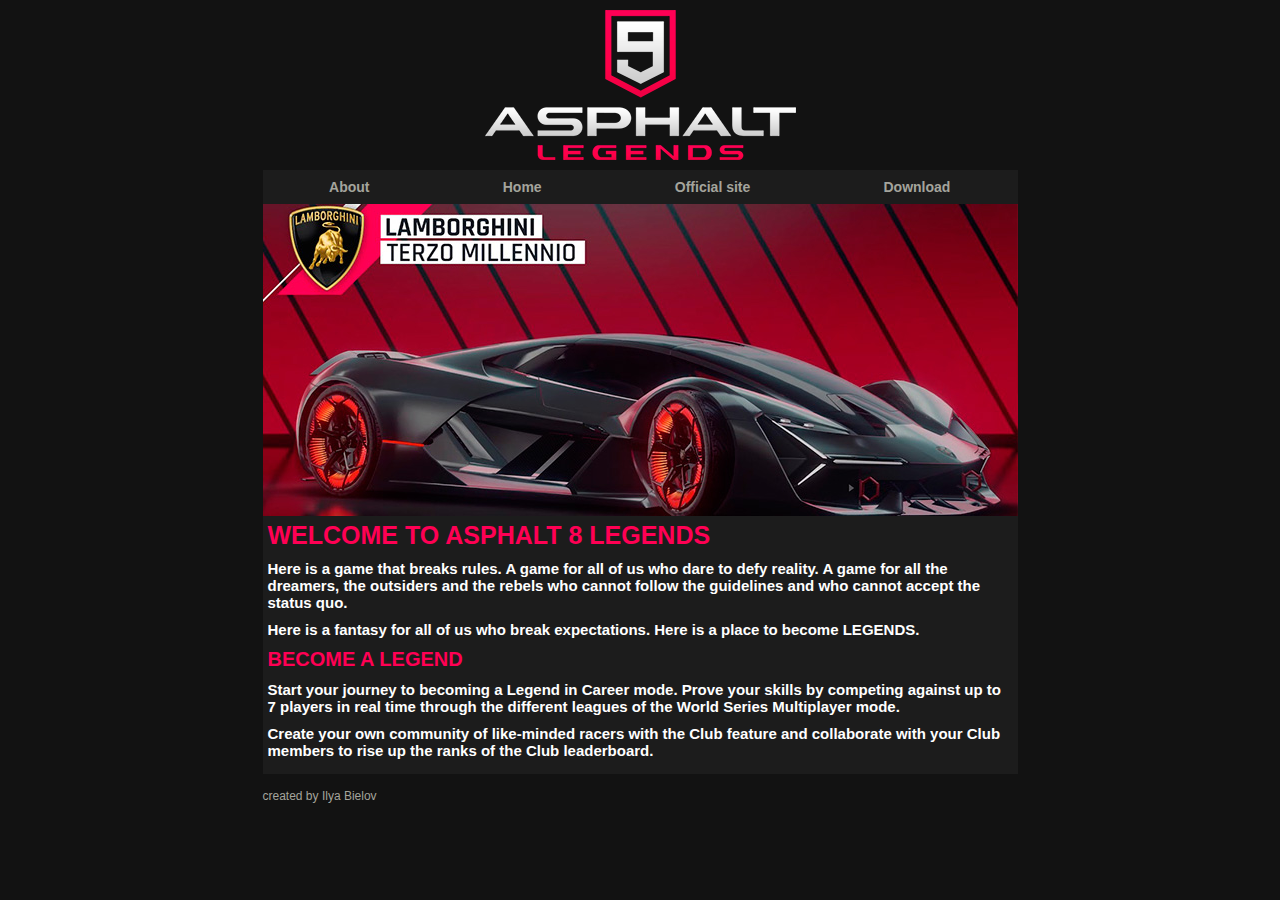
<file: index.html>
<!DOCTYPE html>
<head>
  <meta charset="UTF-8">
  <link rel="stylesheet" href="css/index.css">
  <title>Home page1</title>
</head>
<body>
  <header>
    <a href="#"><img class="logo" src="images/logo.png"  alt="Company name"></a>
    <nav>
      <ul>
        <a href="index.html"><li>About</li></a>
        <a href="html/about.html"><li>Home</li></a>
        <a href="https://asphaltlegends.com/"><li>Official site</li></a>
        <a href="http://gmlft.co/A9WebDLFP" target="_blank"><li>Download</li></a>
      </ul>
    </nav>
  </header>

  <main>
    <div class="main-content-image">
      <img src="images/main-content-image.jpg" alt="main-content-image">
    </div>
    <article>
      <h1>WELCOME TO ASPHALT 8 LEGENDS</h1>
      <p>Here is a game that breaks rules. A game for all of us who dare to defy reality. A game for all the dreamers, the outsiders and the rebels who cannot follow the guidelines and who cannot accept the status quo.</p> 
      <p>Here is a fantasy for all of us who break expectations. Here is a place to become LEGENDS.</p>

      <h2>BECOME A LEGEND</h2>
      <p>Start your journey to becoming a Legend in Career mode. Prove your skills by competing against up to 7 players in real time through the different leagues of the World Series Multiplayer mode.</p>  

      <p>Create your own community of like-minded racers with the Club feature and collaborate with your Club members to rise up the ranks of the Club leaderboard.</p>
    </article>
  </main>

  <footer>
    <p>created by <a href="https://www.facebook.com/MrBiela" target="_blank">Ilya Bielov</a></p>
  </footer>
</body>
</html>
</file>
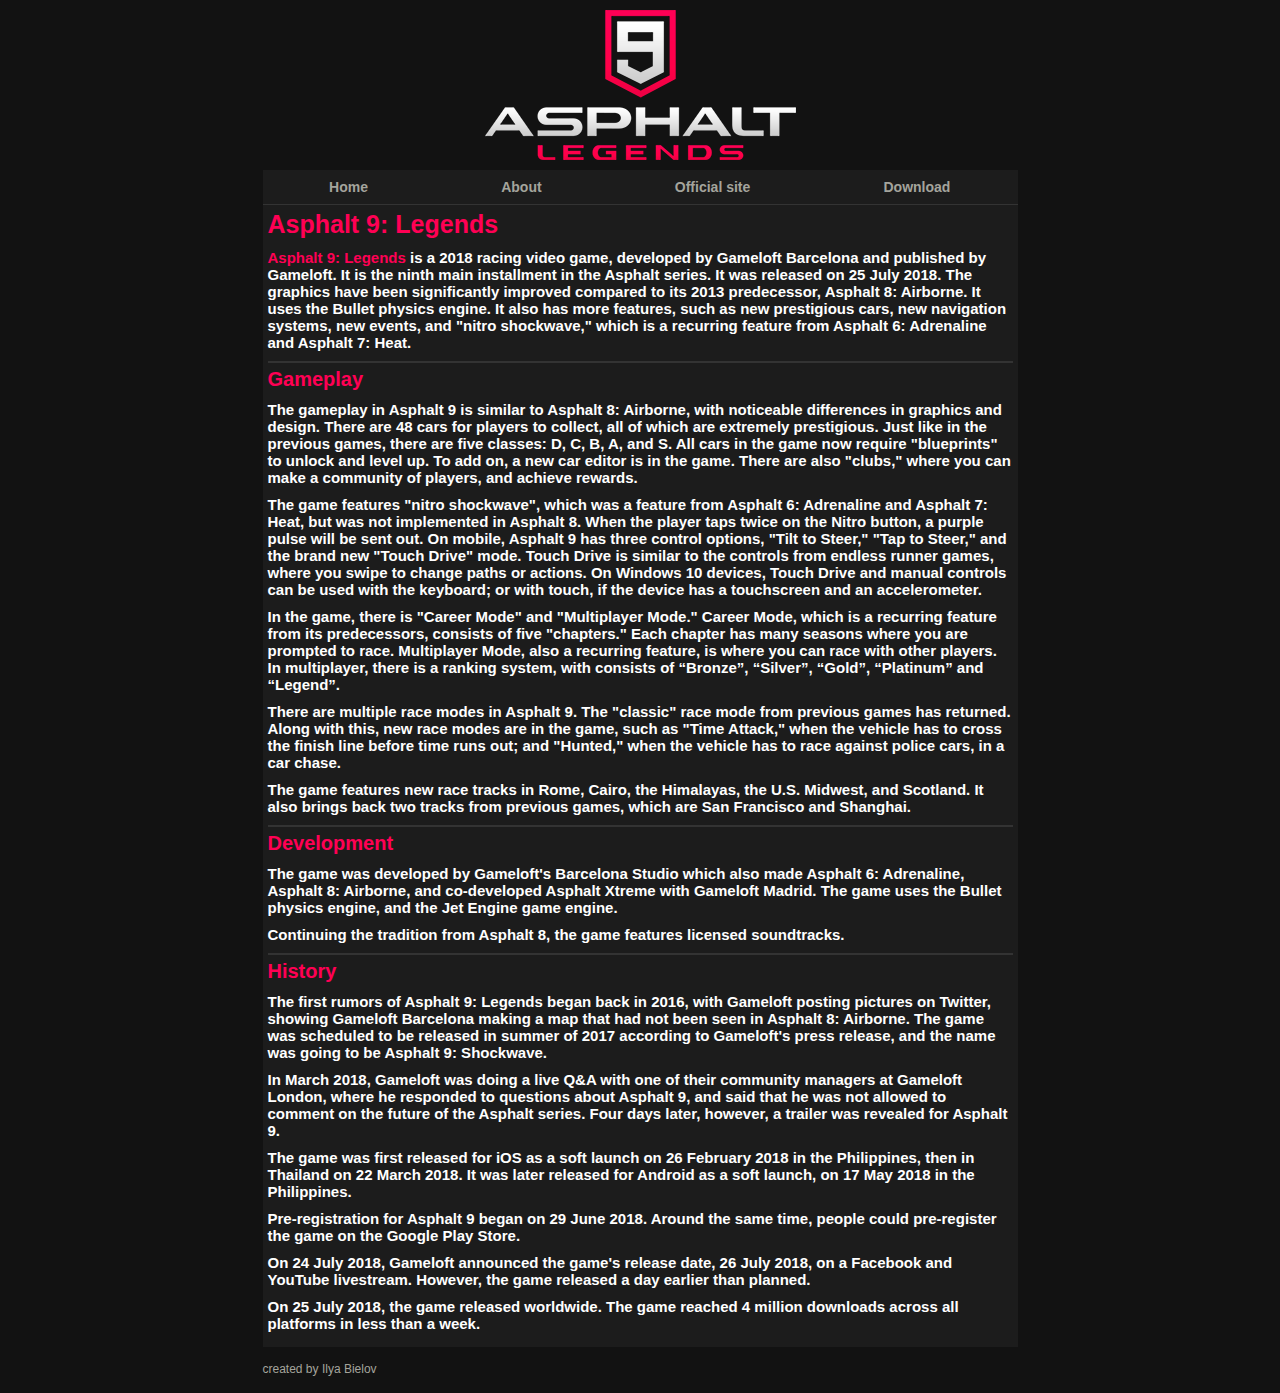
<file: html/about.html>
<!DOCTYPE html>
<html lang="en">
<head>
  <meta charset="UTF-8">
  <meta name="viewport" content="width=device-width, initial-scale=1.0">
  <meta http-equiv="X-UA-Compatible" content="ie=edge">
  <link rel="stylesheet" href="../css/about.css">
  <title>Home page</title>
</head>
<body>
<div class="karkas">
  <header>
    <a href="#"><img class="logo" src="../images/logo.png"  alt="Company name"></a>
    <ul class="menu">
      <a href="../index.html"><li>Home</li></a>
      <a href="about.html"><li>About</li></a>
      <a href="https://asphaltlegends.com/"><li>Official site</li></a>
      <a href="http://gmlft.co/A9WebDLFP" target="_blank"><li>Download</li></a>
    </ul>
  </header>
  <article>
    <h1>Asphalt 9: Legends</h1> 
    <p><span class="asphalt">Asphalt 9: Legends</span> is a 2018 racing video game, developed by Gameloft Barcelona and published by Gameloft. It is the ninth main installment in the Asphalt series. It was released on 25 July 2018. The graphics have been significantly improved compared to its 2013 predecessor, Asphalt 8: Airborne. It uses the Bullet physics engine. It also has more features, such as new prestigious cars, new navigation systems, new events, and "nitro shockwave," which is a recurring feature from Asphalt 6: Adrenaline and Asphalt 7: Heat.</p>
<hr />
    <h2>Gameplay</h2>
    <p>The gameplay in Asphalt 9 is similar to Asphalt 8: Airborne, with noticeable differences in graphics and design. There are 48 cars for players to collect, all of which are extremely prestigious. Just like in the previous games, there are five classes: D, C, B, A, and S. All cars in the game now require "blueprints" to unlock and level up. To add on, a new car editor is in the game. There are also "clubs," where you can make a community of players, and achieve rewards.</p>

    <p>The game features "nitro shockwave", which was a feature from Asphalt 6: Adrenaline and Asphalt 7: Heat, but was not implemented in Asphalt 8. When the player taps twice on the Nitro button, a purple pulse will be sent out. On mobile, Asphalt 9 has three control options, "Tilt to Steer," "Tap to Steer," and the brand new "Touch Drive" mode. Touch Drive is similar to the controls from endless runner games, where you swipe to change paths or actions. On Windows 10 devices, Touch Drive and manual controls can be used with the keyboard; or with touch, if the device has a touchscreen and an accelerometer.</p>

    <p>In the game, there is "Career Mode" and "Multiplayer Mode." Career Mode, which is a recurring feature from its predecessors, consists of five "chapters." Each chapter has many seasons where you are prompted to race. Multiplayer Mode, also a recurring feature, is where you can race with other players. In multiplayer, there is a ranking system, with consists of “Bronze”, “Silver”, “Gold”, “Platinum” and “Legend”.</p>

    <p>There are multiple race modes in Asphalt 9. The "classic" race mode from previous games has returned. Along with this, new race modes are in the game, such as "Time Attack," when the vehicle has to cross the finish line before time runs out; and "Hunted," when the vehicle has to race against police cars, in a car chase.</p>

    <p>The game features new race tracks in Rome, Cairo, the Himalayas, the U.S. Midwest, and Scotland. It also brings back two tracks from previous games, which are San Francisco and Shanghai.</p>
<hr />
    <h2>Development</h2>
    <p>The game was developed by Gameloft's Barcelona Studio which also made Asphalt 6: Adrenaline, Asphalt 8: Airborne, and co-developed Asphalt Xtreme with Gameloft Madrid. The game uses the Bullet physics engine, and the Jet Engine game engine.</p>

    <p>Continuing the tradition from Asphalt 8, the game features licensed soundtracks.</p>
<hr />
    <h2>History</h2>
    <p>The first rumors of Asphalt 9: Legends began back in 2016, with Gameloft posting pictures on Twitter, showing Gameloft Barcelona making a map that had not been seen in Asphalt 8: Airborne. The game was scheduled to be released in summer of 2017 according to Gameloft's press release, and the name was going to be Asphalt 9: Shockwave.</p>
    
    <p>In March 2018, Gameloft was doing a live Q&A with one of their community managers at Gameloft London, where he responded to questions about Asphalt 9, and said that he was not allowed to comment on the future of the Asphalt series. Four days later, however, a trailer was revealed for Asphalt 9.</p>

    <p>The game was first released for iOS as a soft launch on 26 February 2018 in the Philippines, then in Thailand on 22 March 2018. It was later released for Android as a soft launch, on 17 May 2018 in the Philippines. </p>

    <p>Pre-registration for Asphalt 9 began on 29 June 2018. Around the same time, people could pre-register the game on the Google Play Store.</p>

    <p>On 24 July 2018, Gameloft announced the game's release date, 26 July 2018, on a Facebook and YouTube livestream. However, the game released a day earlier than planned.</p>
    
    <p>On 25 July 2018, the game released worldwide. The game reached 4 million downloads across all platforms in less than a week.</p>


  </article>
  <footer>
    <p>created by <a href="https://www.facebook.com/MrBiela" target="_blank">Ilya Bielov</a></p>
  </footer>
</div>
</body>
</html>
</file>
<file: css/index.css>
*{
  padding: 0; margin: 0;
}
img{
  border: none;
}
body{
  background: #121212; font: 12px arial; color: #ffffff; line-height: 1.3; width: 755px; margin: 0 auto;
}
hr{
  border: 0.5px solid #333333; margin: 0 auto 5px auto;
}
.logo{
  margin: 10px auto; display: block;
}
ul{
  list-style: none; background: #1C1C1C; font-size: 14px; font-weight: bold; overflow: hidden; 
}
nav a li{
  float: left; padding: 8px 66.6px; color: #A4A49C; text-decoration: none;
}
nav a li:hover{
  font-size: 14px; font-weight: bold; color: #ffffff;
  background-color: #333333;
}
.main-content-image{
  font-size: 0px;
}
main{
 overflow: hidden;
}
article{
  background:#1C1C1C; padding: 5px; float: left;
}
article h1{
  font: bold 25px Arial; color: #FF0054; margin-bottom: 10px;
}
article h2{
  font: bold 20px Arial; color: #FF0054; margin-bottom: 10px;
}
article p{
  font: bold 15px Arial; color: #ffffff; margin-bottom: 10px; 
}
footer{
  color: #A4A49C; margin: 15px 0 15px 0;
}
footer a{
  color: #A4A49C; text-decoration: none;
}
footer a:hover{
  color: #FF0054; text-decoration: none;
}
</file>
<file: css/about.css>
*{
  padding: 0; margin: 0;
}

img{
  border: none;
}

body{
  background: #121212; font: 12px arial; color: #ffffff; line-height: 1.3;
}

hr{
  border: 0.5px solid #333333; margin: 0 auto 5px auto;
}

.karkas{
  width: 755px; margin: 0 auto;
}

.logo{
  margin: 10px auto; display: block;
}

.menu{
  list-style: none; background: #1C1C1C; font-size: 14px; font-weight: bold; overflow: hidden; 

}

.menu a li{
  float: left; padding: 8px 66.6px; color: #A4A49C; text-decoration: none;
}

.menu a li:hover{
  font-size: 14px; font-weight: bold; color: #ffffff;
  background-color: #333333;
}

article{
  background-color: #1C1C1C; border-top:1px solid #333333; padding: 5px;
}

article h1{
  font: bold 25px Arial; color: #FF0054; margin-bottom: 10px;
}

.asphalt{
  color: #FF0054;
}

article h2{
  font: bold 20px Arial; color: #FF0054; margin-bottom: 10px;
}

article p{
  font: bold 15px Arial; color: #ffffff; margin-bottom: 10px; 
}

footer{
  color: #A4A49C; margin: 15px 0 15px 0;
}

footer a{
  color: #A4A49C; text-decoration: none;
}

footer a:hover{
  color: #FF0054; text-decoration: none;
}
</file>
